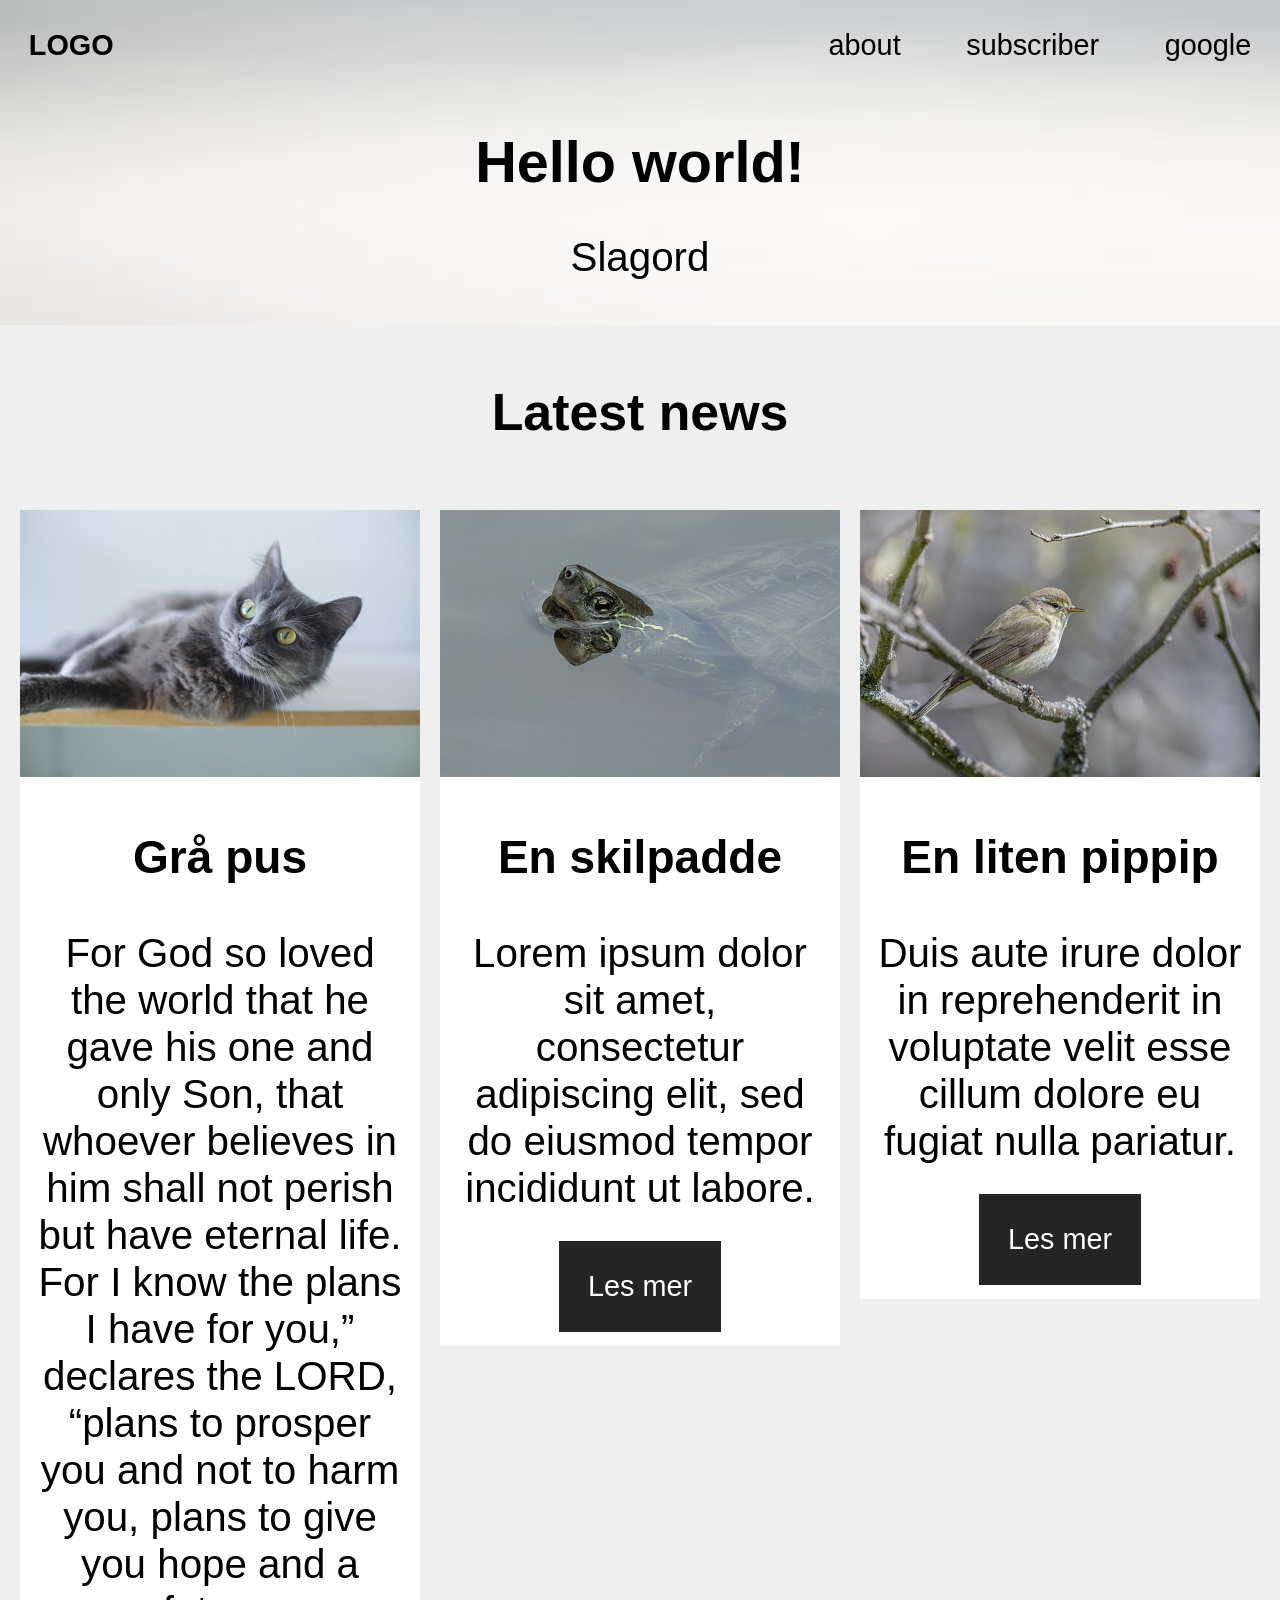
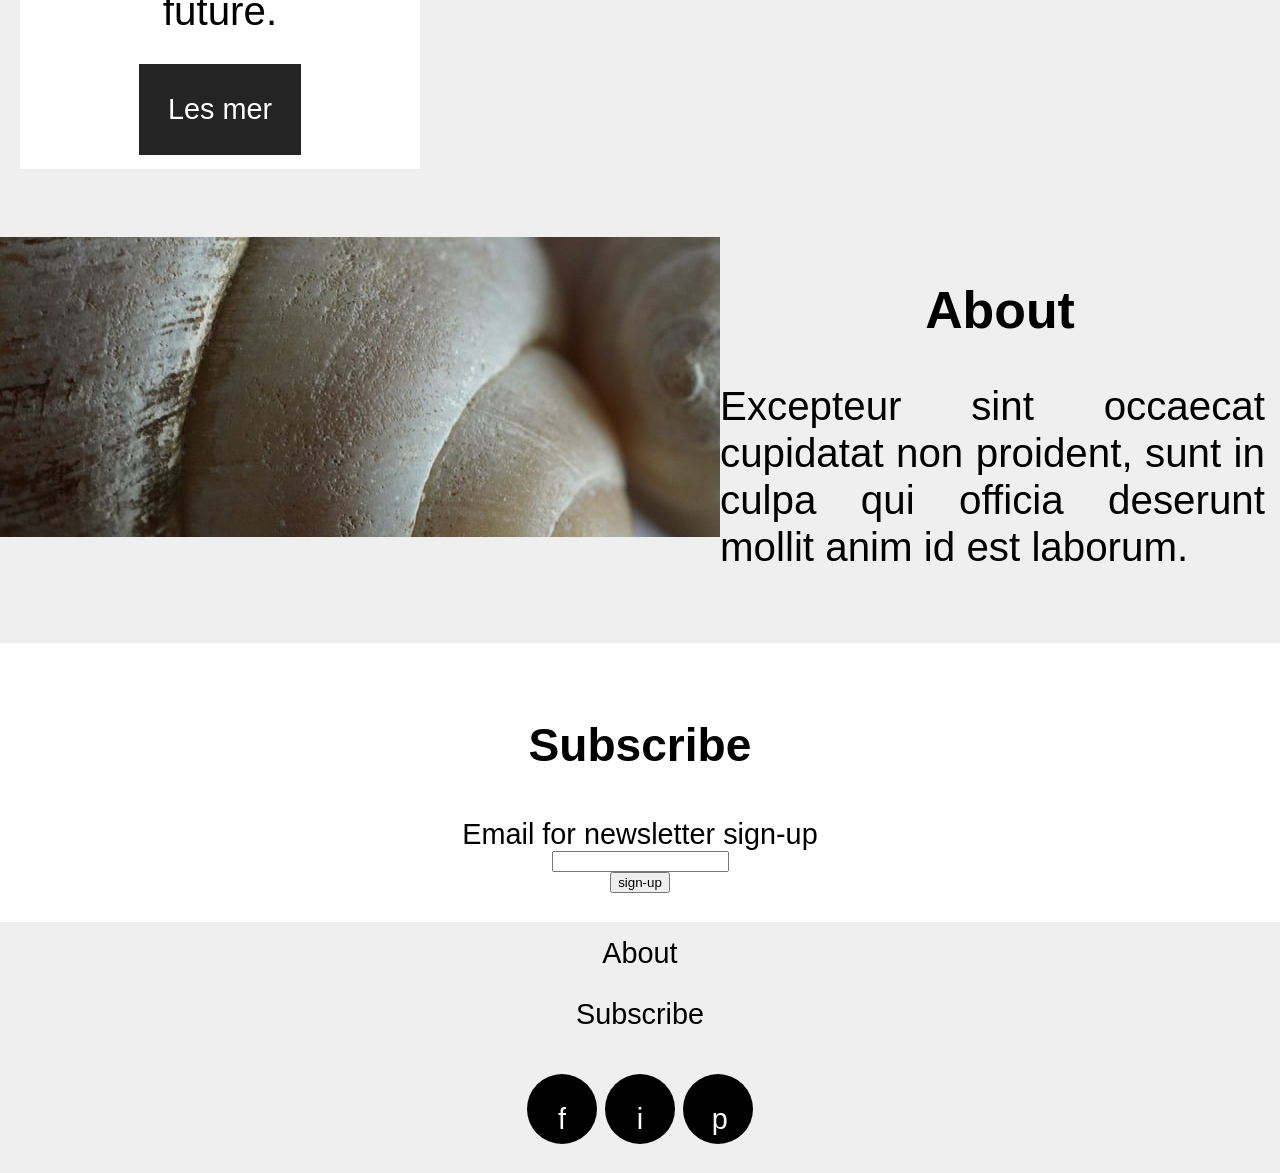
<file: index.html>
<!DOCTYPE html>
<html lang="en">
    <head>
        <meta name="viewport" content="width=device-width, initial-scale=1.0">
        <meta charset="UTF-8">
        <link rel="stylesheet" href="styler.css" type="text/css">
        <title>Forside</title>
    </head>
    <body>
        <header>
            <nav>
                <span>
                    <a href="index.html">Logo</a>
                </span>
                <ul>
                    <li><a href="#about-section">about</a></li>
                    <li><a href="subscribe.html">subscriber</a></li>
                    <li><a href="https://www.google.com">google</a></li>
                </ul>
            </nav>
            <h1>Hello world!</h1>
            <p>Slagord</p>
        </header>
        <main>
            <section>
                <h2>Latest news</h2>
                <article>
                    <img src="img/cat-8197577_640.jpg" alt="grå katt som koser seg">
                    <h3>Grå pus</h3>
                    <p>For God so loved the world that he gave his one and only Son, that whoever believes in him shall not perish but have eternal life. For I know the plans I have for you,” declares the LORD, “plans to prosper you and not to harm you, plans to give you hope and a future.</p>
                    <a href="#" class="read-more-btn">Les mer</a>
                </article>
                <article>
                    <img src="img/turtle-8105993_640.jpg" alt="en kul skilpade som dukker opp i havoverflaten">
                    <h3>En skilpadde</h3>
                    <p>Lorem ipsum dolor sit amet, consectetur adipiscing elit, sed do eiusmod tempor incididunt ut labore.</p>
                    <a href="#" class="read-more-btn">Les mer</a>
                </article>
                <article>
                    <img src="img/willow-warbler-8071472_640.jpg" alt="En liten pippip">
                    <h3>En liten pippip</h3>
                    <p>Duis aute irure dolor in reprehenderit in voluptate velit esse cillum dolore eu fugiat nulla pariatur.</p>
                    <a href="#" class="read-more-btn">Les mer</a>
                </article>
            </section>
        </main>
        <section id="about-section">
            <div id="pynt">
                
            </div>
            <h2>About</h2>
            <p>Excepteur sint occaecat cupidatat non proident, sunt in culpa qui officia deserunt mollit anim id est laborum.</p>
        </section>
        <section id="subscribe">
            <h3>Subscribe</h3>
            <form>
                <label for="email-sign-up">Email for newsletter sign-up</label>
                <input type="text" id="email-sign-up">
                <input type="submit" value="sign-up">
            </form>
        </section>
        <footer>
            <nav>
                <ul>
                    <li><a href="#">About</a></li>
                    <li><a href="#">Subscribe</a></li>
                </ul>
            </nav>
            <ul id="social-icons">
                <li>f</li>
                <li>i</li>
                <li>p</li>
            </ul>
        </footer>
    </body>
</html>
</file>
<file: styler.css>
*{
    box-sizing: border-box;
}
html{
    font-size: calc(1em + 1vw);
}

body{
    font-family: Arial, Helvetica, sans-serif;
    margin: 0;
    background-color: #efefef;
}

/*CSS får header og nav*/

header{
    text-align: center;
    background-image: url("img/rocks-8208314_640.jpg");
    background-size:cover;
    padding: 0 0 1rem 0;
}

header nav ul {
    margin: 1rem 0 0 0;
    padding: 0;
}

header nav span a{
    font-weight: 900;
    text-transform: uppercase;
}

nav a{
    text-decoration: none;
    color: #000;
    padding: 1rem;
    display: inline-block;
}

main{
    text-align: center;
}

main section h2{
    margin: 2rem 0;
}

article{
    max-width: 400px;
    min-width: 250px;
    width: 100%;
    margin: 1rem auto;
    background-color: #fff;
}

main section article img{
    width: 100%;
}

h1{
    font-size: 2rem;
}

h2{
    font-size: 1.8rem;
}

h3{
    font-size: 1.6rem;
}

p{
    font-size: 1.4rem;
    margin: 15px;
}

/*Bruker . (punktum) når vi skriver til klasser i html dokumentet*/
.read-more-btn{
    background-color: #242424;
    color: #fff;
    display: inline-block;
    padding: 1rem;
    text-decoration: none;
    margin: 0.5rem;
} 

#about-section{
    text-align: center;
    padding: 2rem 0;
}

#about-section p{
    text-align: justify;
}

#pynt{
    background-image:url("img/shellfish-8080937_1280.jpg");
    height: 300px;
    padding: 2rem;
}

#subscribe{
    background-color: #fff;
    padding: 1rem;
    text-align: center;
}

#subscribe form label, #subscribe form input{
    display: block;
    margin: 0 auto;
}

footer nav ul {
    list-style: none;
    padding: 0;
    margin: 0;
    text-align: center;
    }

    footer nav ul li a{
        padding: 0.5rem;
    }

    #social-icons{
        padding: 0;
        margin: 1rem 0;
        text-align: center;
    }

    #social-icons li{
        display: inline-block;
        background-color: #000;
        color: #fff;
        width: 70px;
        padding: 1rem;
        height: 70px;
        border-radius: 50%;
    }

    @media only screen and (min-width: 600px){

        header nav span{
            float: left;
        }

        header nav ul{
            float: right;
            margin: 0;
        }

        header nav ul li{
            display: inline-block;
        }

        header nav{
            overflow: hidden;
        }

        main section{
            overflow: hidden;
            max-width: 1260px;
            width: 100%;
            margin: 0 auto;
        }

        main article{
            float: left;
            margin: 10px;
        }

        #about-section{
            overflow: hidden;
        }

        #about-section div{
            float: left;
            width: 720px;
        }

        #about-section div h2{
            float: right;
        }
    }
</file>
